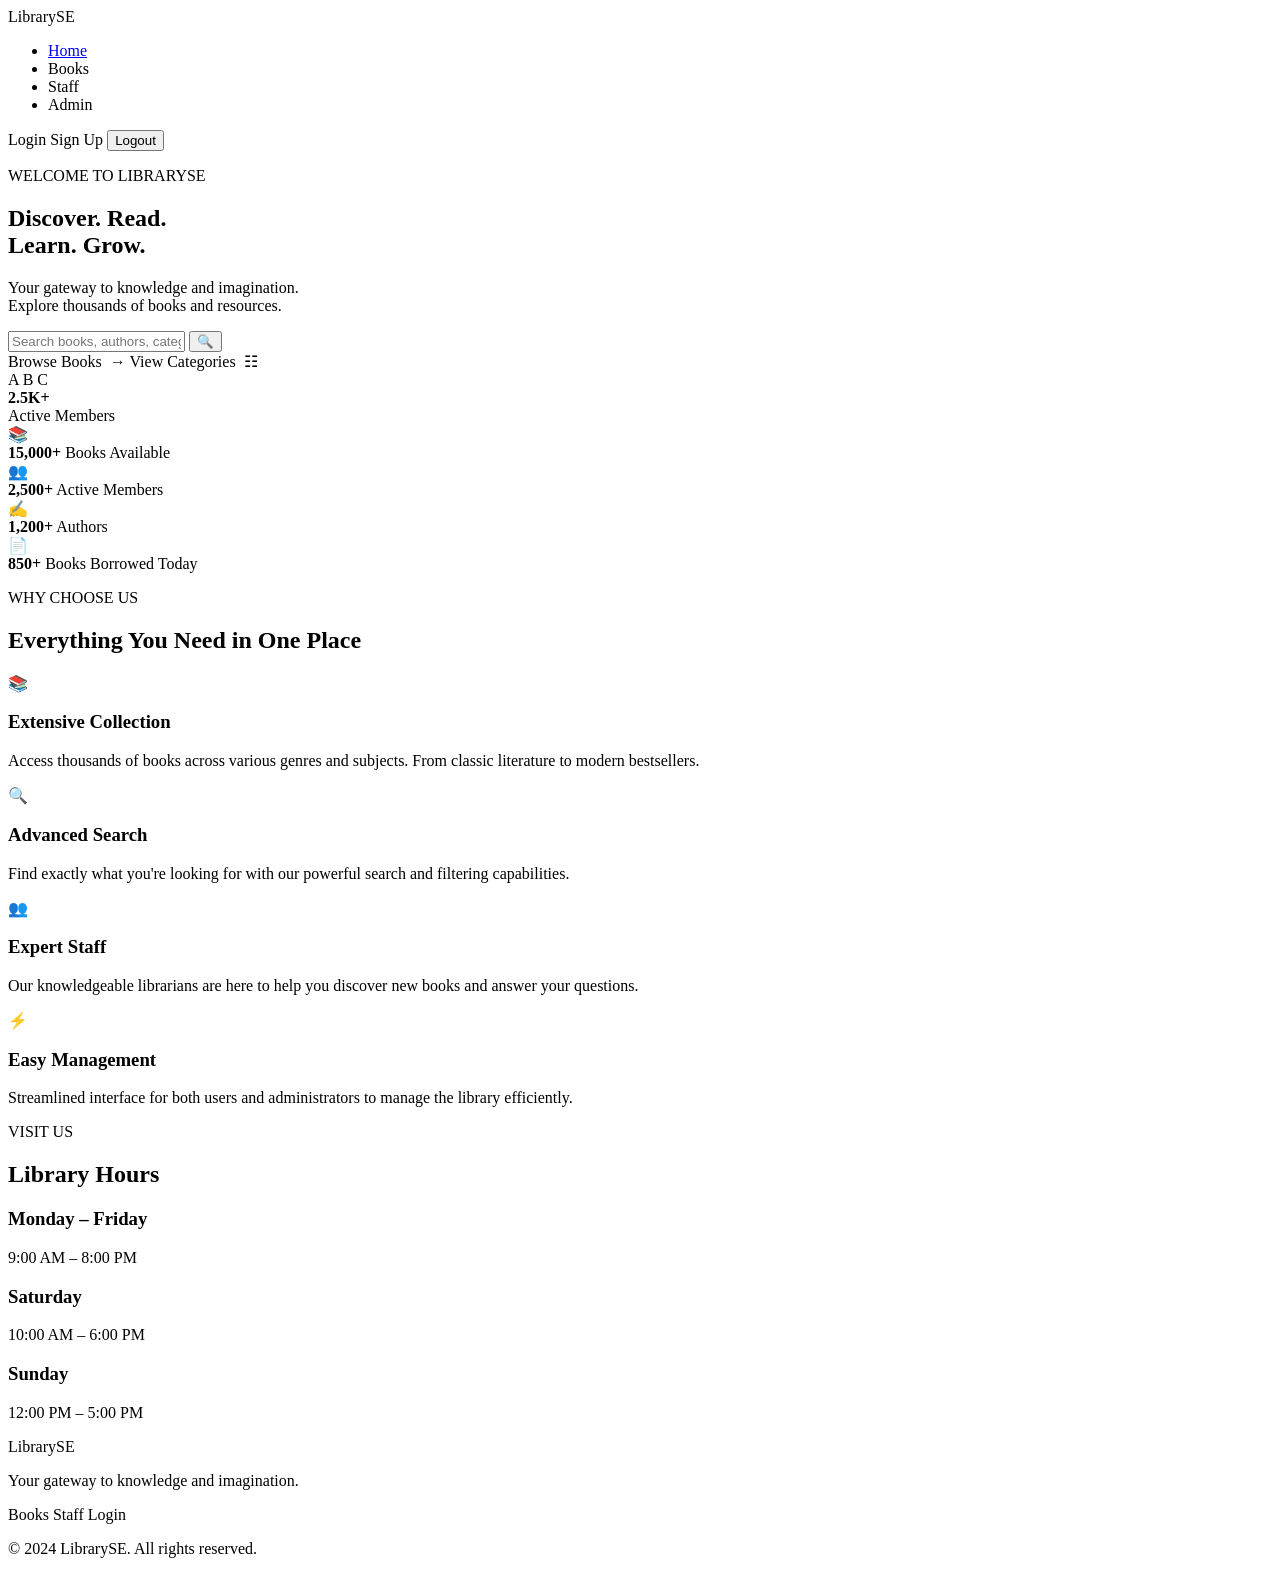
<file: target/classes/templates/index.html>
<!DOCTYPE html>
<html lang="en" xmlns:th="http://www.thymeleaf.org" xmlns:sec="http://www.thymeleaf.org/extras/spring-security">
<head>
    <meta charset="UTF-8">
    <meta name="viewport" content="width=device-width, initial-scale=1.0">
    <title>LibrarySE - Discover. Read. Learn. Grow.</title>
    <link rel="stylesheet" th:href="@{/css/style.css}">
    <link rel="preconnect" href="https://fonts.googleapis.com">
    <link href="https://fonts.googleapis.com/css2?family=Playfair+Display:wght@400;700&family=Inter:wght@300;400;500;600&display=swap" rel="stylesheet">
</head>
<body class="dark-theme">

    <!-- NAV -->
    <header class="site-header">
        <nav class="navbar">
            <div class="logo">Library<span class="logo-accent">SE</span></div>
            <ul class="nav-links">
                <li><a href="#" class="nav-active">Home</a></li>
                <li><a th:href="@{/books}">Books</a></li>
                <li><a th:href="@{/staff}">Staff</a></li>
                <li><a th:href="@{/admin}" sec:authorize="hasRole('ADMIN')">Admin</a></li>
            </ul>
            <div class="nav-actions">
                <a th:href="@{/login}" sec:authorize="!isAuthenticated()" class="btn-ghost">Login</a>
                <a th:href="@{/auth/signup}" sec:authorize="!isAuthenticated()" class="btn-gold">Sign Up</a>
                <form th:action="@{/logout}" method="post" sec:authorize="isAuthenticated()" style="display:inline;">
                    <button type="submit" class="btn-ghost">Logout</button>
                </form>
            </div>
        </nav>
    </header>

    <!-- HERO -->
    <section class="hero">
        <div class="hero-bg"></div>
        <div class="hero-content">
            <div class="hero-left">
                <p class="hero-eyebrow">WELCOME TO LIBRARYSE</p>
                <h1 class="hero-title">
                    Discover. Read.<br>
                    <span class="hero-title-gold">Learn. Grow.</span>
                </h1>
                <p class="hero-subtitle">Your gateway to knowledge and imagination.<br>Explore thousands of books and resources.</p>

                <form th:action="@{/books}" method="get" class="hero-search">
                    <input type="text" name="search" placeholder="Search books, authors, categories..." class="hero-search-input">
                    <button type="submit" class="hero-search-btn">&#128269;</button>
                </form>

                <div class="hero-cta">
                    <a th:href="@{/books}" class="btn-gold">Browse Books &nbsp;&rarr;</a>
                    <a th:href="@{/books}" class="btn-dark">View Categories &nbsp;&#9783;</a>
                </div>

                <div class="hero-members">
                    <div class="member-avatars">
                        <span class="avatar av1">A</span>
                        <span class="avatar av2">B</span>
                        <span class="avatar av3">C</span>
                    </div>
                    <div class="member-text">
                        <strong>2.5K+</strong><br>
                        <span>Active Members</span>
                    </div>
                </div>
            </div>

            <div class="hero-right">
                <div class="stats-panel">
                    <div class="stat-item">
                        <span class="stat-icon">&#128218;</span>
                        <div class="stat-info">
                            <strong>15,000+</strong>
                            <span>Books Available</span>
                        </div>
                    </div>
                    <div class="stat-item">
                        <span class="stat-icon">&#128101;</span>
                        <div class="stat-info">
                            <strong>2,500+</strong>
                            <span>Active Members</span>
                        </div>
                    </div>
                    <div class="stat-item">
                        <span class="stat-icon">&#9997;</span>
                        <div class="stat-info">
                            <strong>1,200+</strong>
                            <span>Authors</span>
                        </div>
                    </div>
                    <div class="stat-item">
                        <span class="stat-icon">&#128196;</span>
                        <div class="stat-info">
                            <strong>850+</strong>
                            <span>Books Borrowed Today</span>
                        </div>
                    </div>
                </div>
            </div>
        </div>
    </section>

    <!-- FEATURES -->
    <section class="features-section">
        <div class="container">
            <p class="section-eyebrow">WHY CHOOSE US</p>
            <h2 class="section-title">Everything You Need in <span class="text-gold">One Place</span></h2>
            <div class="features-grid">
                <div class="feature-card">
                    <div class="feature-icon">&#128218;</div>
                    <h3>Extensive Collection</h3>
                    <p>Access thousands of books across various genres and subjects. From classic literature to modern bestsellers.</p>
                </div>
                <div class="feature-card">
                    <div class="feature-icon">&#128269;</div>
                    <h3>Advanced Search</h3>
                    <p>Find exactly what you're looking for with our powerful search and filtering capabilities.</p>
                </div>
                <div class="feature-card">
                    <div class="feature-icon">&#128101;</div>
                    <h3>Expert Staff</h3>
                    <p>Our knowledgeable librarians are here to help you discover new books and answer your questions.</p>
                </div>
                <div class="feature-card">
                    <div class="feature-icon">&#9889;</div>
                    <h3>Easy Management</h3>
                    <p>Streamlined interface for both users and administrators to manage the library efficiently.</p>
                </div>
            </div>
        </div>
    </section>

    <!-- HOURS -->
    <section class="hours-section">
        <div class="container">
            <p class="section-eyebrow">VISIT US</p>
            <h2 class="section-title">Library <span class="text-gold">Hours</span></h2>
            <div class="hours-grid">
                <div class="hours-card">
                    <h3>Monday – Friday</h3>
                    <p class="hours-time">9:00 AM – 8:00 PM</p>
                </div>
                <div class="hours-card hours-card-featured">
                    <h3>Saturday</h3>
                    <p class="hours-time">10:00 AM – 6:00 PM</p>
                </div>
                <div class="hours-card">
                    <h3>Sunday</h3>
                    <p class="hours-time">12:00 PM – 5:00 PM</p>
                </div>
            </div>
        </div>
    </section>

    <!-- FOOTER -->
    <footer class="site-footer">
        <div class="container footer-inner">
            <div class="footer-brand">
                <div class="logo">Library<span class="logo-accent">SE</span></div>
                <p>Your gateway to knowledge and imagination.</p>
            </div>
            <div class="footer-links">
                <a th:href="@{/books}">Books</a>
                <a th:href="@{/staff}">Staff</a>
                <a th:href="@{/login}">Login</a>
            </div>
            <p class="footer-copy">&copy; 2024 LibrarySE. All rights reserved.</p>
        </div>
    </footer>

</body>
</html>
</file>
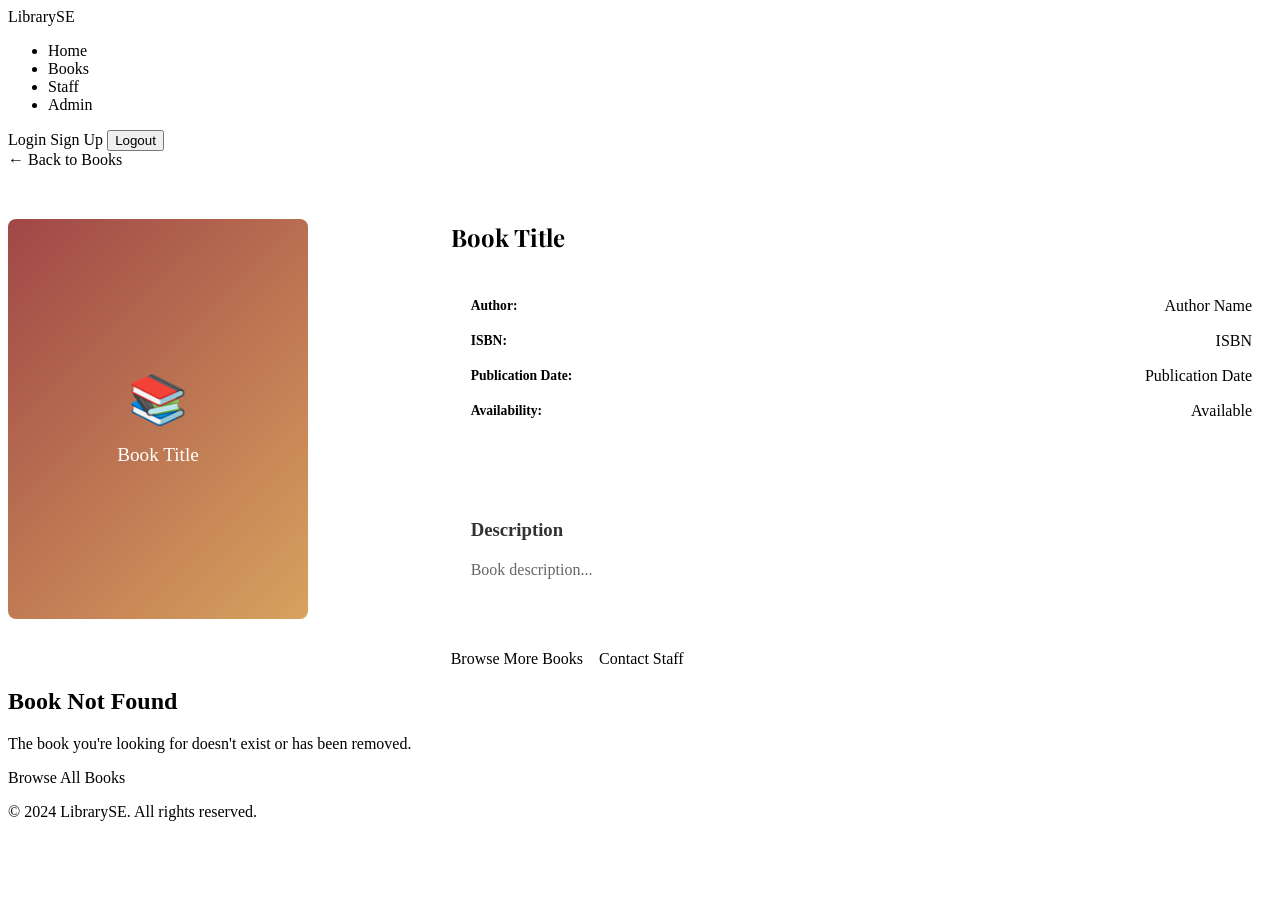
<file: target/classes/templates/book-detail.html>
<!DOCTYPE html>
<html lang="en" xmlns:th="http://www.thymeleaf.org" xmlns:sec="http://www.thymeleaf.org/extras/spring-security">
<head>
    <meta charset="UTF-8">
    <meta name="viewport" content="width=device-width, initial-scale=1.0">
    <title th:text="${book.title} + ' - LibrarySE'">Book Details - LibrarySE</title>
    <link rel="stylesheet" th:href="@{/css/style.css}">
    <link rel="preconnect" href="https://fonts.googleapis.com">
    <link href="https://fonts.googleapis.com/css2?family=Playfair+Display:wght@400;700&family=Inter:wght@300;400;500;600&display=swap" rel="stylesheet">
</head>
<body class="dark-theme">
    <header class="site-header">
        <nav class="navbar">
            <div class="logo">Library<span class="logo-accent">SE</span></div>
            <ul class="nav-links">
                <li><a th:href="@{/}">Home</a></li>
                <li><a th:href="@{/books}" class="nav-active">Books</a></li>
                <li><a th:href="@{/staff}">Staff</a></li>
                <li><a th:href="@{/admin}" sec:authorize="hasRole('ADMIN')">Admin</a></li>
            </ul>
            <div class="nav-actions">
                <a th:href="@{/login}" sec:authorize="!isAuthenticated()" class="btn-ghost">Login</a>
                <a th:href="@{/auth/signup}" sec:authorize="!isAuthenticated()" class="btn-gold">Sign Up</a>
                <form th:action="@{/logout}" method="post" sec:authorize="isAuthenticated()" style="display:inline;">
                    <button type="submit" class="btn-ghost">Logout</button>
                </form>
            </div>
        </nav>
    </header>

    <main>
        <div class="container">
            <section class="section">
                <div style="margin-bottom: 2rem;">
                    <a th:href="@{/books}" class="btn btn-outline">← Back to Books</a>
                </div>

                <div class="card" th:if="${book}">
                    <div style="display: grid; grid-template-columns: 1fr 2fr; gap: 2rem; align-items: start;">
                        <!-- Book Cover -->
                        <div class="book-cover">
                            <img th:if="${book.coverImageUrl}" 
                                 th:src="${book.coverImageUrl}" 
                                 th:alt="${book.title}"
                                 style="width: 100%; max-width: 300px; height: auto; border-radius: 8px; box-shadow: 0 4px 8px rgba(0,0,0,0.1);">
                            <div th:unless="${book.coverImageUrl}" 
                                 class="placeholder-cover"
                                 style="width: 100%; max-width: 300px; height: 400px; background: linear-gradient(135deg, #A04747, #D8A25E); border-radius: 8px; display: flex; align-items: center; justify-content: center; color: white; font-size: 1.2rem; text-align: center;">
                                <div>
                                    <div style="font-size: 3rem; margin-bottom: 1rem;">📚</div>
                                    <div th:text="${book.title}">Book Title</div>
                                </div>
                            </div>
                        </div>

                        <!-- Book Details -->
                        <div class="book-details">
                            <h1 th:text="${book.title}" style="color: var(--text-primary); font-family: 'Playfair Display', serif; margin-bottom: 1rem;">Book Title</h1>
                            
                            <div class="book-info">
                                <div class="info-row">
                                    <strong>Author:</strong>
                                    <span th:text="${book.author}">Author Name</span>
                                </div>
                                
                                <div class="info-row">
                                    <strong>ISBN:</strong>
                                    <span th:text="${book.isbn}">ISBN</span>
                                </div>
                                
                                <div class="info-row" th:if="${book.publicationDate}">
                                    <strong>Publication Date:</strong>
                                    <span th:text="${#temporals.format(book.publicationDate, 'MMMM dd, yyyy')}">Publication Date</span>
                                </div>
                                
                                <div class="info-row">
                                    <strong>Availability:</strong>
                                    <span th:class="${book.isAvailable} ? 'badge badge-success' : 'badge badge-danger'"
                                          th:text="${book.isAvailable} ? 'Available' : 'Unavailable'">Available</span>
                                </div>
                            </div>

                            <div th:if="${book.description}" class="book-description" style="margin-top: 2rem;">
                                <h3 style="color: #343131; margin-bottom: 1rem;">Description</h3>
                                <p th:text="${book.description}" style="line-height: 1.6; color: #666;">Book description...</p>
                            </div>

                            <div class="book-actions" style="margin-top: 2rem;">
                                <a th:href="@{/books}" class="btn btn-outline">Browse More Books</a>
                                <a th:href="@{/staff}" class="btn">Contact Staff</a>
                            </div>
                        </div>
                    </div>
                </div>

                <div th:unless="${book}" class="card">
                    <h2>Book Not Found</h2>
                    <p>The book you're looking for doesn't exist or has been removed.</p>
                    <a th:href="@{/books}" class="btn">Browse All Books</a>
                </div>
            </section>
        </div>
    </main>

    <footer class="site-footer">
        <div class="container footer-inner">
            <p class="footer-copy">&copy; 2024 LibrarySE. All rights reserved.</p>
        </div>
    </footer>

    <style>
        .book-info, .book-description {
            background: rgba(255,255,255,0.04);
            border: 1px solid var(--border);
            padding: 1.25rem;
            border-radius: 10px;
            margin-bottom: 1rem;
        }
        .info-row { display: flex; justify-content: space-between; align-items: center; padding: 0.5rem 0; border-bottom: 1px solid rgba(255,255,255,0.06); }
        .info-row:last-child { border-bottom: none; }
        .info-row strong { color: var(--text-muted); font-size: 0.85rem; min-width: 130px; }
        .info-row span { color: var(--text-primary); }
        .book-description h3 { color: var(--text-primary); margin-bottom: 0.75rem; }
        .book-description p { color: var(--text-muted); line-height: 1.7; }
        .book-actions { display: flex; gap: 1rem; flex-wrap: wrap; margin-top: 2rem; }
        @media (max-width: 768px) {
            div[style*="grid-template-columns: 1fr 2fr"] { grid-template-columns: 1fr !important; }
            .info-row { flex-direction: column; align-items: flex-start; gap: 0.25rem; }
        }
    </style>
</body>
</html>
</file>
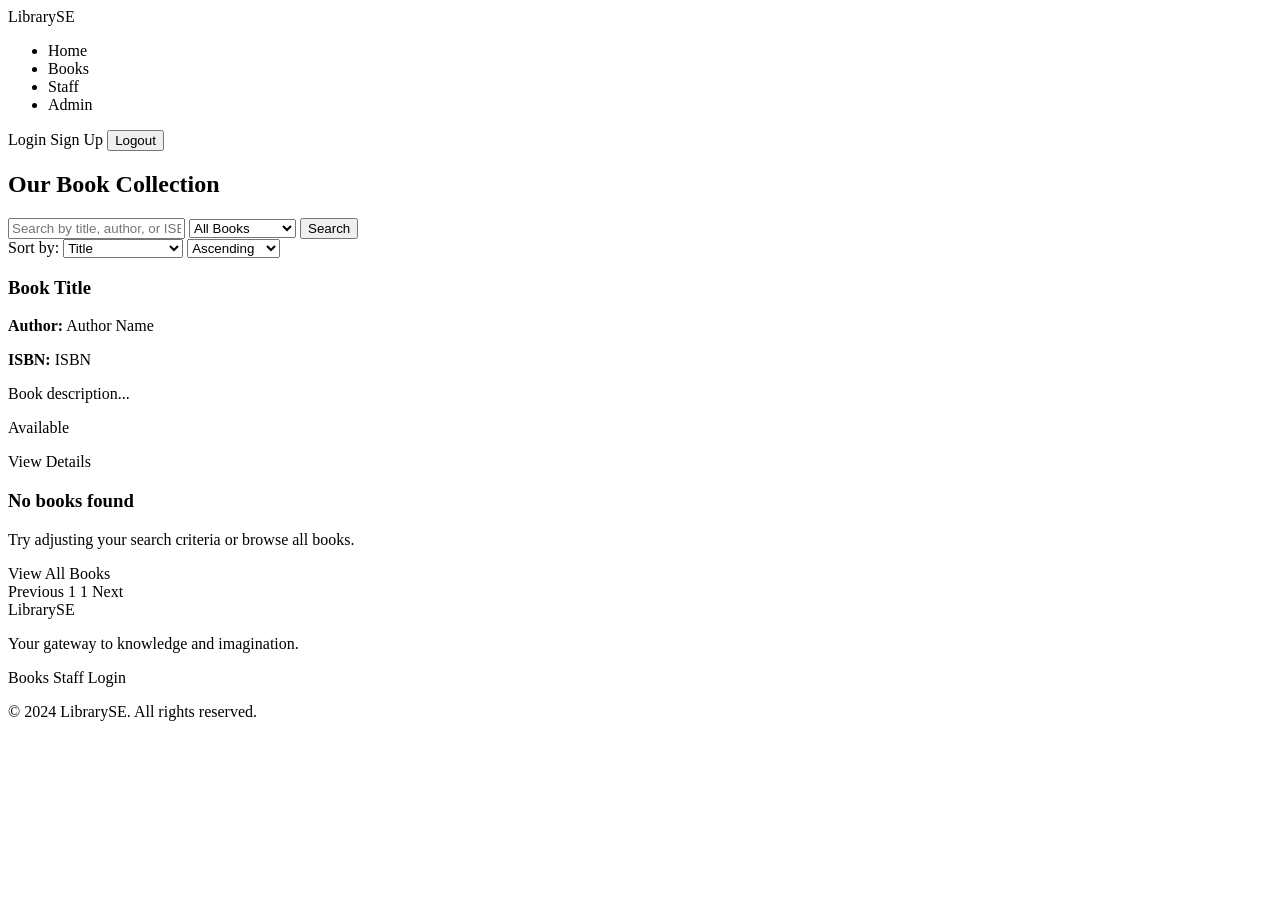
<file: target/classes/templates/books.html>
<!DOCTYPE html>
<html lang="en" xmlns:th="http://www.thymeleaf.org" xmlns:sec="http://www.thymeleaf.org/extras/spring-security">
<head>
    <meta charset="UTF-8">
    <meta name="viewport" content="width=device-width, initial-scale=1.0">
    <title>Books - LibrarySE</title>
    <link rel="stylesheet" th:href="@{/css/style.css}">
    <link rel="preconnect" href="https://fonts.googleapis.com">
    <link href="https://fonts.googleapis.com/css2?family=Playfair+Display:wght@400;700&family=Inter:wght@300;400;500;600&display=swap" rel="stylesheet">
</head>
<body class="dark-theme">
    <header class="site-header">
        <nav class="navbar">
            <div class="logo">Library<span class="logo-accent">SE</span></div>
            <ul class="nav-links">
                <li><a th:href="@{/}">Home</a></li>
                <li><a th:href="@{/books}" class="nav-active">Books</a></li>
                <li><a th:href="@{/staff}">Staff</a></li>
                <li><a th:href="@{/admin}" sec:authorize="hasRole('ADMIN')">Admin</a></li>
            </ul>
            <div class="nav-actions">
                <a th:href="@{/login}" sec:authorize="!isAuthenticated()" class="btn-ghost">Login</a>
                <a th:href="@{/auth/signup}" sec:authorize="!isAuthenticated()" class="btn-gold">Sign Up</a>
                <form th:action="@{/logout}" method="post" sec:authorize="isAuthenticated()" style="display:inline;">
                    <button type="submit" class="btn-ghost">Logout</button>
                </form>
            </div>
        </nav>
    </header>

    <main>
        <div class="container">
            <section class="section">
                <h1>Our <span class="highlight">Book Collection</span></h1>
                
                <form th:action="@{/books}" method="get" class="search-bar">
                    <input type="text" name="search" th:value="${search}" placeholder="Search by title, author, or ISBN..." class="search-input">
                    <select name="available" class="filter-select">
                        <option value="">All Books</option>
                        <option value="true" th:selected="${available == true}">Available Only</option>
                        <option value="false" th:selected="${available == false}">Unavailable</option>
                    </select>
                    <button type="submit" class="btn">Search</button>
                </form>

                <div class="sort-controls">
                    <label for="sort">Sort by:</label>
                    <select name="sort" id="sort" onchange="updateSort()">
                        <option value="title" th:selected="${sort == 'title'}">Title</option>
                        <option value="author" th:selected="${sort == 'author'}">Author</option>
                        <option value="publicationDate" th:selected="${sort == 'publicationDate'}">Publication Date</option>
                    </select>
                    <select name="direction" id="direction" onchange="updateSort()">
                        <option value="asc" th:selected="${direction == 'asc'}">Ascending</option>
                        <option value="desc" th:selected="${direction == 'desc'}">Descending</option>
                    </select>
                </div>

                <div class="card-grid" th:if="${books.content.size() > 0}">
                    <div class="card" th:each="book : ${books.content}">
                        <h3 th:text="${book.title}">Book Title</h3>
                        <p><strong>Author:</strong> <span th:text="${book.author}">Author Name</span></p>
                        <p><strong>ISBN:</strong> <span th:text="${book.isbn}">ISBN</span></p>
                        <p th:if="${book.description}" th:text="${#strings.abbreviate(book.description, 100)}">Book description...</p>
                        <p>
                            <span th:class="${book.isAvailable} ? 'badge badge-success' : 'badge badge-danger'"
                                  th:text="${book.isAvailable} ? 'Available' : 'Unavailable'">Available</span>
                        </p>
                        <div style="margin-top: 1rem;">
                            <a th:href="@{'/books/' + ${book.id}}" class="btn btn-sm">View Details</a>
                        </div>
                    </div>
                </div>

                <div th:if="${books.content.size() == 0}" class="card">
                    <h3>No books found</h3>
                    <p>Try adjusting your search criteria or browse all books.</p>
                    <a th:href="@{/books}" class="btn">View All Books</a>
                </div>

                <div th:if="${books.totalPages > 1}" class="pagination">
                    <a th:if="${books.hasPrevious()}" 
                       th:href="@{/books(search=${search}, available=${available}, sort=${sort}, direction=${direction}, page=${books.number - 1})}">Previous</a>
                    
                    <span th:each="pageNum : ${#numbers.sequence(0, books.totalPages - 1)}"
                          th:if="${pageNum >= books.number - 2 and pageNum <= books.number + 2}">
                        <a th:if="${pageNum != books.number}"
                           th:href="@{/books(search=${search}, available=${available}, sort=${sort}, direction=${direction}, page=${pageNum})}"
                           th:text="${pageNum + 1}">1</a>
                        <span th:if="${pageNum == books.number}" class="current" th:text="${pageNum + 1}">1</span>
                    </span>
                    
                    <a th:if="${books.hasNext()}" 
                       th:href="@{/books(search=${search}, available=${available}, sort=${sort}, direction=${direction}, page=${books.number + 1})}">Next</a>
                </div>
            </section>
        </div>
    </main>

    <footer class="site-footer">
        <div class="container footer-inner">
            <div class="footer-brand">
                <div class="logo">Library<span class="logo-accent">SE</span></div>
                <p>Your gateway to knowledge and imagination.</p>
            </div>
            <div class="footer-links">
                <a th:href="@{/books}">Books</a>
                <a th:href="@{/staff}">Staff</a>
                <a th:href="@{/login}">Login</a>
            </div>
            <p class="footer-copy">&copy; 2024 LibrarySE. All rights reserved.</p>
        </div>
    </footer>

    <script>
        function updateSort() {
            const sort = document.getElementById('sort').value;
            const direction = document.getElementById('direction').value;
            const search = new URLSearchParams(window.location.search).get('search') || '';
            const available = new URLSearchParams(window.location.search).get('available') || '';
            
            const url = new URL(window.location.href);
            url.searchParams.set('sort', sort);
            url.searchParams.set('direction', direction);
            url.searchParams.set('page', '0');
            
            window.location.href = url.toString();
        }
    </script>
</body>
</html>
</file>
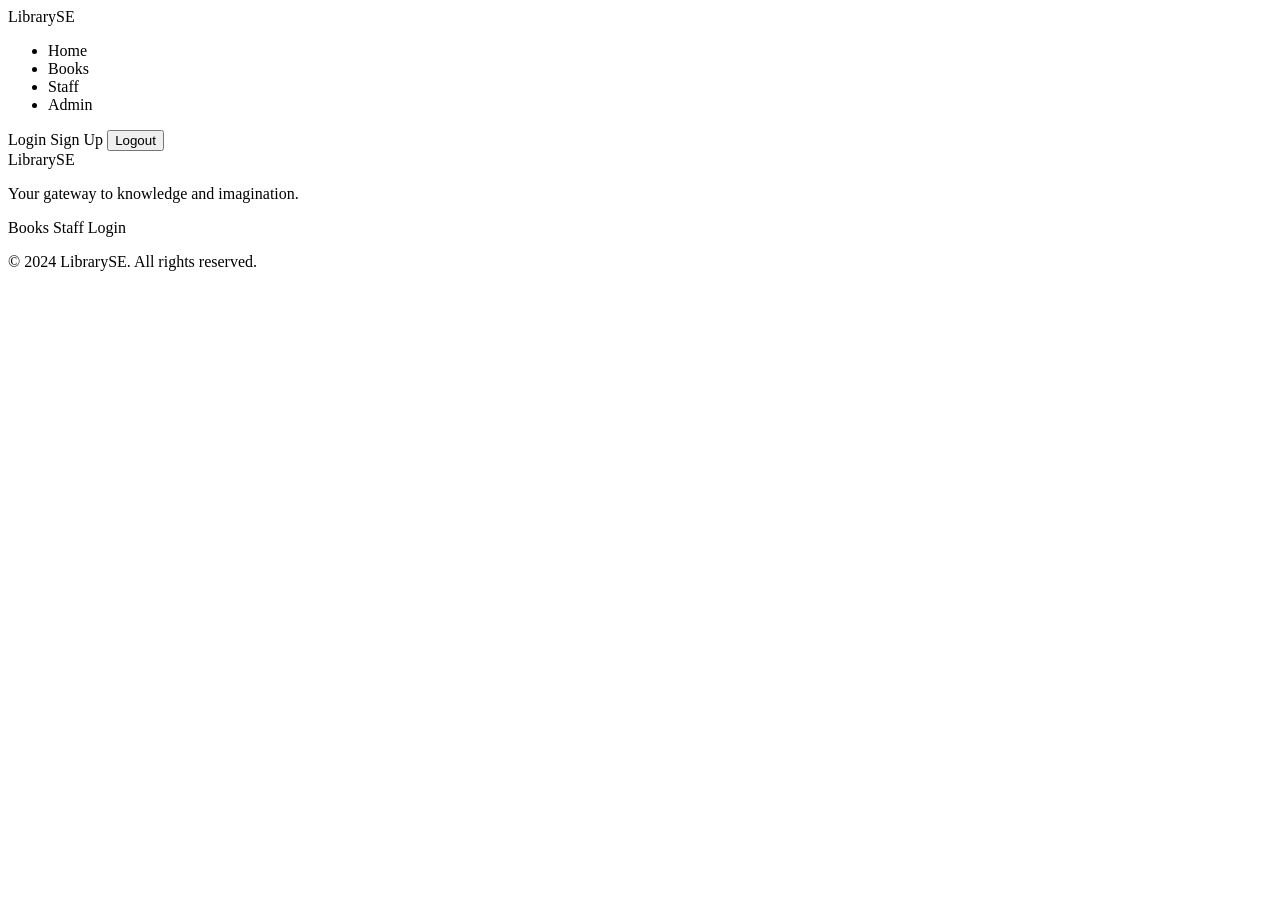
<file: target/classes/templates/layout.html>
<!DOCTYPE html>
<html lang="en" xmlns:th="http://www.thymeleaf.org" xmlns:sec="http://www.thymeleaf.org/extras/spring-security">
<head>
    <meta charset="UTF-8">
    <meta name="viewport" content="width=device-width, initial-scale=1.0">
    <title th:text="${title != null ? title + ' - LibrarySE' : 'LibrarySE'}">LibrarySE</title>
    <link rel="stylesheet" th:href="@{/css/style.css}">
    <link rel="preconnect" href="https://fonts.googleapis.com">
    <link href="https://fonts.googleapis.com/css2?family=Playfair+Display:wght@400;700&family=Inter:wght@300;400;500;600&display=swap" rel="stylesheet">
</head>
<body class="dark-theme">
    <header class="site-header">
        <nav class="navbar">
            <div class="logo">Library<span class="logo-accent">SE</span></div>
            <ul class="nav-links">
                <li><a th:href="@{/}">Home</a></li>
                <li><a th:href="@{/books}">Books</a></li>
                <li><a th:href="@{/staff}">Staff</a></li>
                <li><a th:href="@{/admin}" sec:authorize="hasRole('ADMIN')">Admin</a></li>
            </ul>
            <div class="nav-actions">
                <a th:href="@{/login}" sec:authorize="!isAuthenticated()" class="btn-ghost">Login</a>
                <a th:href="@{/auth/signup}" sec:authorize="!isAuthenticated()" class="btn-gold">Sign Up</a>
                <form th:action="@{/logout}" method="post" sec:authorize="isAuthenticated()" style="display:inline;">
                    <button type="submit" class="btn-ghost">Logout</button>
                </form>
            </div>
        </nav>
    </header>

    <main>
        <div th:fragment="content">
            <!-- Content will be inserted here -->
        </div>
    </main>

    <footer class="site-footer">
        <div class="container footer-inner">
            <div class="footer-brand">
                <div class="logo">Library<span class="logo-accent">SE</span></div>
                <p>Your gateway to knowledge and imagination.</p>
            </div>
            <div class="footer-links">
                <a th:href="@{/books}">Books</a>
                <a th:href="@{/staff}">Staff</a>
                <a th:href="@{/login}">Login</a>
            </div>
            <p class="footer-copy">&copy; 2024 LibrarySE. All rights reserved.</p>
        </div>
    </footer>

    <script th:fragment="scripts">
        <!-- Scripts will be inserted here -->
    </script>
</body>
</html>
</file>
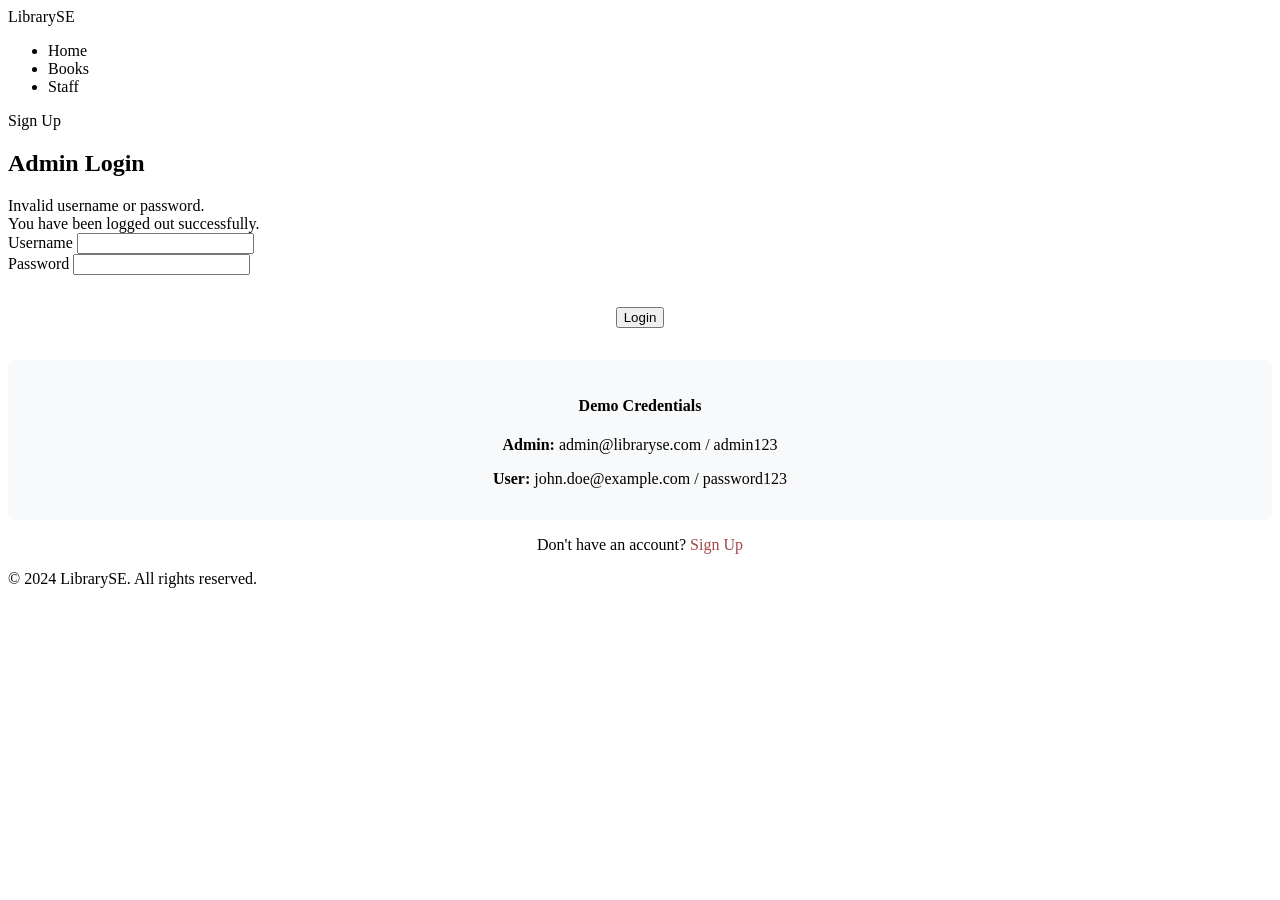
<file: target/classes/templates/login.html>
<!DOCTYPE html>
<html lang="en" xmlns:th="http://www.thymeleaf.org">
<head>
    <meta charset="UTF-8">
    <meta name="viewport" content="width=device-width, initial-scale=1.0">
    <title>Login - LibrarySE</title>
    <link rel="stylesheet" th:href="@{/css/style.css}">
    <link rel="preconnect" href="https://fonts.googleapis.com">
    <link href="https://fonts.googleapis.com/css2?family=Playfair+Display:wght@400;700&family=Inter:wght@300;400;500;600&display=swap" rel="stylesheet">
</head>
<body class="dark-theme">
    <header class="site-header">
        <nav class="navbar">
            <div class="logo">Library<span class="logo-accent">SE</span></div>
            <ul class="nav-links">
                <li><a th:href="@{/}">Home</a></li>
                <li><a th:href="@{/books}">Books</a></li>
                <li><a th:href="@{/staff}">Staff</a></li>
            </ul>
            <div class="nav-actions">
                <a th:href="@{/auth/signup}" class="btn-gold">Sign Up</a>
            </div>
        </nav>
    </header>

    <main>
        <div class="container">
            <div class="login-form">
                <h2>Admin Login</h2>
                <div th:if="${param.error}" class="alert alert-error">
                    Invalid username or password.
                </div>
                <div th:if="${param.logout}" class="alert alert-success">
                    You have been logged out successfully.
                </div>
                
                <form th:action="@{/login}" method="post">
                    <div class="form-group">
                        <label for="username">Username</label>
                        <input type="text" id="username" name="username" required>
                    </div>
                    <div class="form-group">
                        <label for="password">Password</label>
                        <input type="password" id="password" name="password" required>
                    </div>
                    <div style="text-align: center; margin-top: 2rem;">
                        <button type="submit" class="btn">Login</button>
                    </div>
                </form>
                
                <div style="text-align: center; margin-top: 2rem; padding: 1rem; background-color: #f8f9fa; border-radius: 8px;">
                    <h4>Demo Credentials</h4>
                    <p><strong>Admin:</strong> admin@libraryse.com / admin123</p>
                    <p><strong>User:</strong> john.doe@example.com / password123</p>
                </div>
                
                <div style="text-align: center; margin-top: 1rem;">
                    <p>Don't have an account? <a th:href="@{/auth/signup}" style="color: #A04747;">Sign Up</a></p>
                </div>
            </div>
        </div>
    </main>

    <footer class="site-footer">
        <div class="container footer-inner">
            <p class="footer-copy">&copy; 2024 LibrarySE. All rights reserved.</p>
        </div>
    </footer>
</body>
</html>
</file>
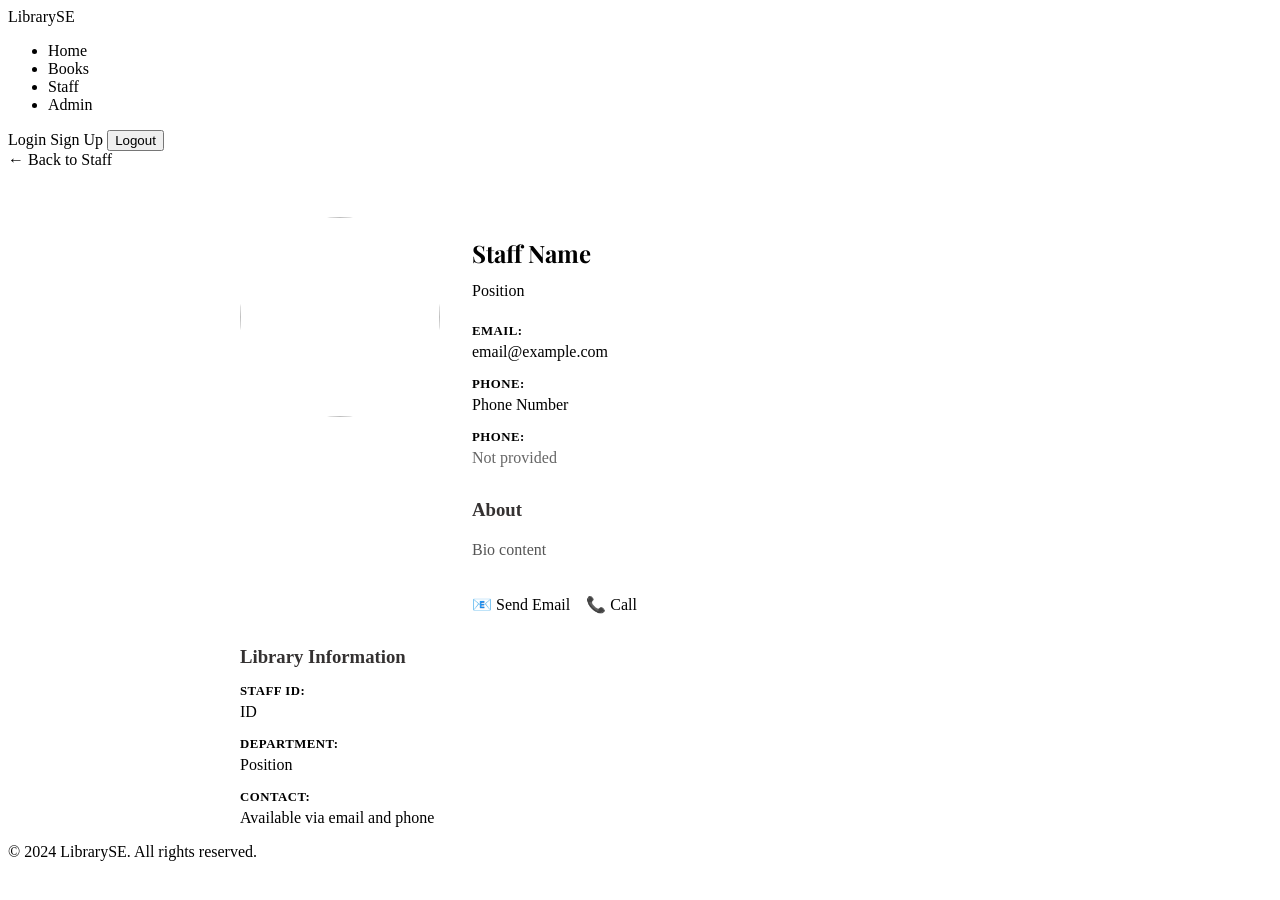
<file: target/classes/templates/staff-detail.html>
<!DOCTYPE html>
<html lang="en" xmlns:th="http://www.thymeleaf.org" xmlns:sec="http://www.thymeleaf.org/extras/spring-security">
<head>
    <meta charset="UTF-8">
    <meta name="viewport" content="width=device-width, initial-scale=1.0">
    <title th:text="${staff.fullName} + ' - LibrarySE'">Staff Details - LibrarySE</title>
    <link rel="stylesheet" th:href="@{/css/style.css}">
    <link rel="preconnect" href="https://fonts.googleapis.com">
    <link href="https://fonts.googleapis.com/css2?family=Playfair+Display:wght@400;700&family=Inter:wght@300;400;500;600&display=swap" rel="stylesheet">
</head>
<body class="dark-theme">
    <header class="site-header">
        <nav class="navbar">
            <div class="logo">Library<span class="logo-accent">SE</span></div>
            <ul class="nav-links">
                <li><a th:href="@{/}">Home</a></li>
                <li><a th:href="@{/books}">Books</a></li>
                <li><a th:href="@{/staff}" class="nav-active">Staff</a></li>
                <li><a th:href="@{/admin}" sec:authorize="hasRole('ADMIN')">Admin</a></li>
            </ul>
            <div class="nav-actions">
                <a th:href="@{/login}" sec:authorize="!isAuthenticated()" class="btn-ghost">Login</a>
                <a th:href="@{/auth/signup}" sec:authorize="!isAuthenticated()" class="btn-gold">Sign Up</a>
                <form th:action="@{/logout}" method="post" sec:authorize="isAuthenticated()" style="display:inline;">
                    <button type="submit" class="btn-ghost">Logout</button>
                </form>
            </div>
        </nav>
    </header>

    <main>
        <div class="container">
            <section class="section">
                <div style="margin-bottom: 2rem;">
                    <a th:href="@{/staff}" class="btn btn-outline" style="margin-bottom: 1rem; display: inline-block;">
                        ← Back to Staff
                    </a>
                </div>

                <div class="card" style="max-width: 800px; margin: 0 auto;">
                    <div style="display: flex; flex-wrap: wrap; gap: 2rem; align-items: flex-start;">
                        <!-- Profile Image -->
                        <div style="flex: 0 0 200px;">
                            <div class="profile-image-container">
                                <img th:if="${staff.profileImageUrl != null and !staff.profileImageUrl.isEmpty()}" 
                                     th:src="${staff.profileImageUrl}" 
                                     th:alt="${staff.fullName}"
                                     class="profile-image">
                                <div th:unless="${staff.profileImageUrl != null and !staff.profileImageUrl.isEmpty()}" 
                                     class="profile-image-placeholder">
                                    <span th:text="${#strings.substring(staff.firstName, 0, 1) + #strings.substring(staff.lastName, 0, 1)}">AB</span>
                                </div>
                            </div>
                        </div>

                        <!-- Staff Information -->
                        <div style="flex: 1; min-width: 300px;">
                            <h1 th:text="${staff.fullName}" style="color: var(--gold); margin-bottom: 0.5rem; font-family: 'Playfair Display', serif;">Staff Name</h1>
                            <h2 th:text="${staff.position}" style="color: var(--text-muted); font-size: 1rem; font-weight: 500; margin-bottom: 1.5rem;">Position</h2>

                            <div class="info-grid">
                                <div class="info-item">
                                    <strong>Email:</strong>
                                    <a th:href="'mailto:' + ${staff.email}" th:text="${staff.email}">email@example.com</a>
                                </div>
                                
                                <div class="info-item" th:if="${staff.phoneNumber != null and !staff.phoneNumber.isEmpty()}">
                                    <strong>Phone:</strong>
                                    <a th:href="'tel:' + ${staff.phoneNumber}" th:text="${staff.phoneNumber}">Phone Number</a>
                                </div>
                                
                                <div class="info-item" th:unless="${staff.phoneNumber != null and !staff.phoneNumber.isEmpty()}">
                                    <strong>Phone:</strong>
                                    <span style="color: #666;">Not provided</span>
                                </div>
                            </div>

                            <!-- Bio Section -->
                            <div th:if="${staff.bio != null and !staff.bio.isEmpty()}" style="margin-top: 2rem;">
                                <h3 style="color: #343131; margin-bottom: 1rem;">About</h3>
                                <p th:text="${staff.bio}" style="line-height: 1.6; color: #555;">Bio content</p>
                            </div>

                            <!-- Contact Actions -->
                            <div style="margin-top: 2rem; display: flex; gap: 1rem; flex-wrap: wrap;">
                                <a th:href="'mailto:' + ${staff.email}" class="btn">
                                    📧 Send Email
                                </a>
                                <a th:if="${staff.phoneNumber != null and !staff.phoneNumber.isEmpty()}" 
                                   th:href="'tel:' + ${staff.phoneNumber}" 
                                   class="btn btn-outline">
                                    📞 Call
                                </a>
                            </div>
                        </div>
                    </div>
                </div>

                <!-- Additional Information -->
                <div class="card" style="max-width: 800px; margin: 2rem auto 0;">
                    <h3 style="color: #343131; margin-bottom: 1rem;">Library Information</h3>
                    <div class="info-grid">
                        <div class="info-item">
                            <strong>Staff ID:</strong>
                            <span th:text="${staff.id}">ID</span>
                        </div>
                        <div class="info-item">
                            <strong>Department:</strong>
                            <span th:text="${staff.position}">Position</span>
                        </div>
                        <div class="info-item">
                            <strong>Contact:</strong>
                            <span>Available via email and phone</span>
                        </div>
                    </div>
                </div>
            </section>
        </div>
    </main>

    <footer class="site-footer">
        <div class="container footer-inner">
            <p class="footer-copy">&copy; 2024 LibrarySE. All rights reserved.</p>
        </div>
    </footer>

    <style>
        .profile-image-container {
            width: 200px;
            height: 200px;
            border-radius: 50%;
            overflow: hidden;
            margin: 0 auto;
            border: 3px solid var(--gold);
        }
        .profile-image { width: 100%; height: 100%; object-fit: cover; }
        .profile-image-placeholder {
            width: 100%;
            height: 100%;
            background: rgba(201,168,76,0.15);
            display: flex;
            align-items: center;
            justify-content: center;
            color: var(--gold);
            font-size: 3rem;
            font-weight: bold;
        }
        .info-grid { display: grid; gap: 1rem; }
        .info-item { display: flex; flex-direction: column; gap: 0.25rem; }
        .info-item strong { color: var(--text-muted); font-size: 0.8rem; text-transform: uppercase; letter-spacing: 0.5px; }
        .info-item a { color: var(--gold); text-decoration: none; font-weight: 500; }
        .info-item a:hover { text-decoration: underline; }
        .book-info, .book-description {
            background: rgba(255,255,255,0.04);
            border: 1px solid var(--border);
            padding: 1.25rem;
            border-radius: 10px;
        }
        .info-row { display: flex; justify-content: space-between; align-items: center; padding: 0.5rem 0; border-bottom: 1px solid rgba(255,255,255,0.06); }
        .info-row:last-child { border-bottom: none; }
        .info-row strong { color: var(--text-muted); font-size: 0.85rem; min-width: 120px; }
        @media (max-width: 768px) {
            .profile-image-container { width: 130px; height: 130px; }
            .profile-image-placeholder { font-size: 2rem; }
        }
    </style>
</body>
</html>
</file>
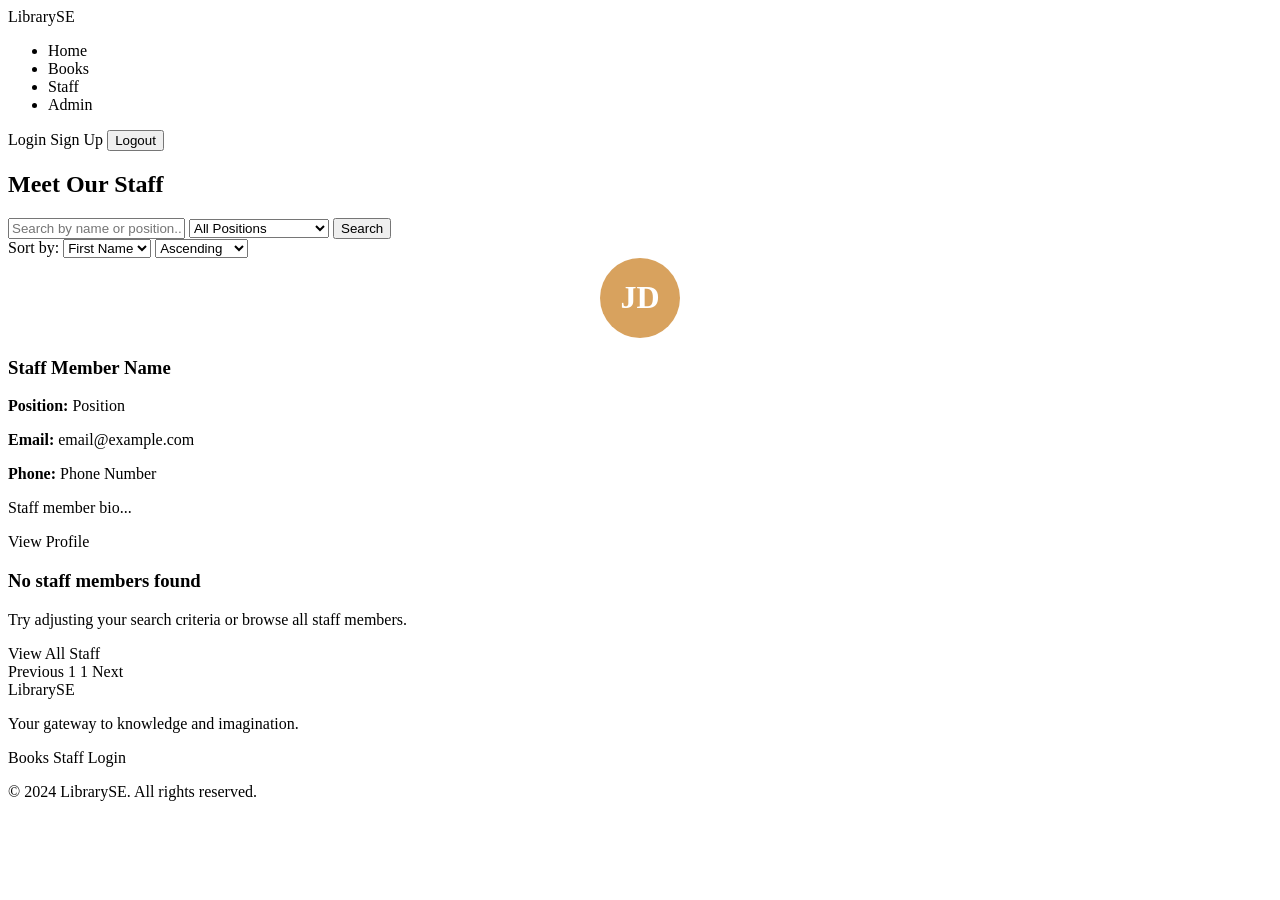
<file: target/classes/templates/staff.html>
<!DOCTYPE html>
<html lang="en" xmlns:th="http://www.thymeleaf.org" xmlns:sec="http://www.thymeleaf.org/extras/spring-security">
<head>
    <meta charset="UTF-8">
    <meta name="viewport" content="width=device-width, initial-scale=1.0">
    <title>Staff - LibrarySE</title>
    <link rel="stylesheet" th:href="@{/css/style.css}">
    <link rel="preconnect" href="https://fonts.googleapis.com">
    <link href="https://fonts.googleapis.com/css2?family=Playfair+Display:wght@400;700&family=Inter:wght@300;400;500;600&display=swap" rel="stylesheet">
</head>
<body class="dark-theme">
    <header class="site-header">
        <nav class="navbar">
            <div class="logo">Library<span class="logo-accent">SE</span></div>
            <ul class="nav-links">
                <li><a th:href="@{/}">Home</a></li>
                <li><a th:href="@{/books}">Books</a></li>
                <li><a th:href="@{/staff}" class="nav-active">Staff</a></li>
                <li><a th:href="@{/admin}" sec:authorize="hasRole('ADMIN')">Admin</a></li>
            </ul>
            <div class="nav-actions">
                <a th:href="@{/login}" sec:authorize="!isAuthenticated()" class="btn-ghost">Login</a>
                <a th:href="@{/auth/signup}" sec:authorize="!isAuthenticated()" class="btn-gold">Sign Up</a>
                <form th:action="@{/logout}" method="post" sec:authorize="isAuthenticated()" style="display:inline;">
                    <button type="submit" class="btn-ghost">Logout</button>
                </form>
            </div>
        </nav>
    </header>

    <main>
        <div class="container">
            <section class="section">
                <h1>Meet Our <span class="highlight">Staff</span></h1>
                
                <form th:action="@{/staff}" method="get" class="search-bar">
                    <input type="text" name="search" th:value="${search}" placeholder="Search by name or position..." class="search-input">
                    <select name="position" class="filter-select">
                        <option value="">All Positions</option>
                        <option value="Librarian" th:selected="${position == 'Librarian'}">Librarian</option>
                        <option value="Assistant Librarian" th:selected="${position == 'Assistant Librarian'}">Assistant Librarian</option>
                        <option value="Library Director" th:selected="${position == 'Library Director'}">Library Director</option>
                        <option value="Technical Services" th:selected="${position == 'Technical Services'}">Technical Services</option>
                        <option value="Reference Librarian" th:selected="${position == 'Reference Librarian'}">Reference Librarian</option>
                    </select>
                    <button type="submit" class="btn">Search</button>
                </form>

                <div class="sort-controls">
                    <label for="sort">Sort by:</label>
                    <select name="sort" id="sort" onchange="updateSort()">
                        <option value="firstName" th:selected="${sort == 'firstName'}">First Name</option>
                        <option value="lastName" th:selected="${sort == 'lastName'}">Last Name</option>
                        <option value="position" th:selected="${sort == 'position'}">Position</option>
                    </select>
                    <select name="direction" id="direction" onchange="updateSort()">
                        <option value="asc" th:selected="${direction == 'asc'}">Ascending</option>
                        <option value="desc" th:selected="${direction == 'desc'}">Descending</option>
                    </select>
                </div>

                <div class="card-grid" th:if="${staff.content.size() > 0}">
                    <div class="card" th:each="member : ${staff.content}">
                        <div style="text-align: center; margin-bottom: 1rem;">
                            <div style="width: 80px; height: 80px; background-color: #D8A25E; border-radius: 50%; margin: 0 auto; display: flex; align-items: center; justify-content: center; color: white; font-size: 2rem; font-weight: bold;"
                                 th:text="${#strings.substring(member.firstName, 0, 1) + #strings.substring(member.lastName, 0, 1)}">JD</div>
                        </div>
                        <h3 th:text="${member.fullName}">Staff Member Name</h3>
                        <p><strong>Position:</strong> <span th:text="${member.position}">Position</span></p>
                        <p><strong>Email:</strong> <span th:text="${member.email}">email@example.com</span></p>
                        <p th:if="${member.phoneNumber}"><strong>Phone:</strong> <span th:text="${member.phoneNumber}">Phone Number</span></p>
                        <p th:if="${member.bio}" th:text="${#strings.abbreviate(member.bio, 150)}">Staff member bio...</p>
                        <div style="margin-top: 1rem;">
                            <a th:href="@{'/staff/' + ${member.id}}" class="btn btn-sm">View Profile</a>
                        </div>
                    </div>
                </div>

                <div th:if="${staff.content.size() == 0}" class="card">
                    <h3>No staff members found</h3>
                    <p>Try adjusting your search criteria or browse all staff members.</p>
                    <a th:href="@{/staff}" class="btn">View All Staff</a>
                </div>

                <div th:if="${staff.totalPages > 1}" class="pagination">
                    <a th:if="${staff.hasPrevious()}" 
                       th:href="@{/staff(search=${search}, position=${position}, sort=${sort}, direction=${direction}, page=${staff.number - 1})}">Previous</a>
                    
                    <span th:each="pageNum : ${#numbers.sequence(0, staff.totalPages - 1)}"
                          th:if="${pageNum >= staff.number - 2 and pageNum <= staff.number + 2}">
                        <a th:if="${pageNum != staff.number}"
                           th:href="@{/staff(search=${search}, position=${position}, sort=${sort}, direction=${direction}, page=${pageNum})}"
                           th:text="${pageNum + 1}">1</a>
                        <span th:if="${pageNum == staff.number}" class="current" th:text="${pageNum + 1}">1</span>
                    </span>
                    
                    <a th:if="${staff.hasNext()}" 
                       th:href="@{/staff(search=${search}, position=${position}, sort=${sort}, direction=${direction}, page=${staff.number + 1})}">Next</a>
                </div>
            </section>
        </div>
    </main>

    <footer class="site-footer">
        <div class="container footer-inner">
            <div class="footer-brand">
                <div class="logo">Library<span class="logo-accent">SE</span></div>
                <p>Your gateway to knowledge and imagination.</p>
            </div>
            <div class="footer-links">
                <a th:href="@{/books}">Books</a>
                <a th:href="@{/staff}">Staff</a>
                <a th:href="@{/login}">Login</a>
            </div>
            <p class="footer-copy">&copy; 2024 LibrarySE. All rights reserved.</p>
        </div>
    </footer>

    <script>
        function updateSort() {
            const sort = document.getElementById('sort').value;
            const direction = document.getElementById('direction').value;
            
            const url = new URL(window.location.href);
            url.searchParams.set('sort', sort);
            url.searchParams.set('direction', direction);
            url.searchParams.set('page', '0');
            
            window.location.href = url.toString();
        }
    </script>
</body>
</html>
</file>
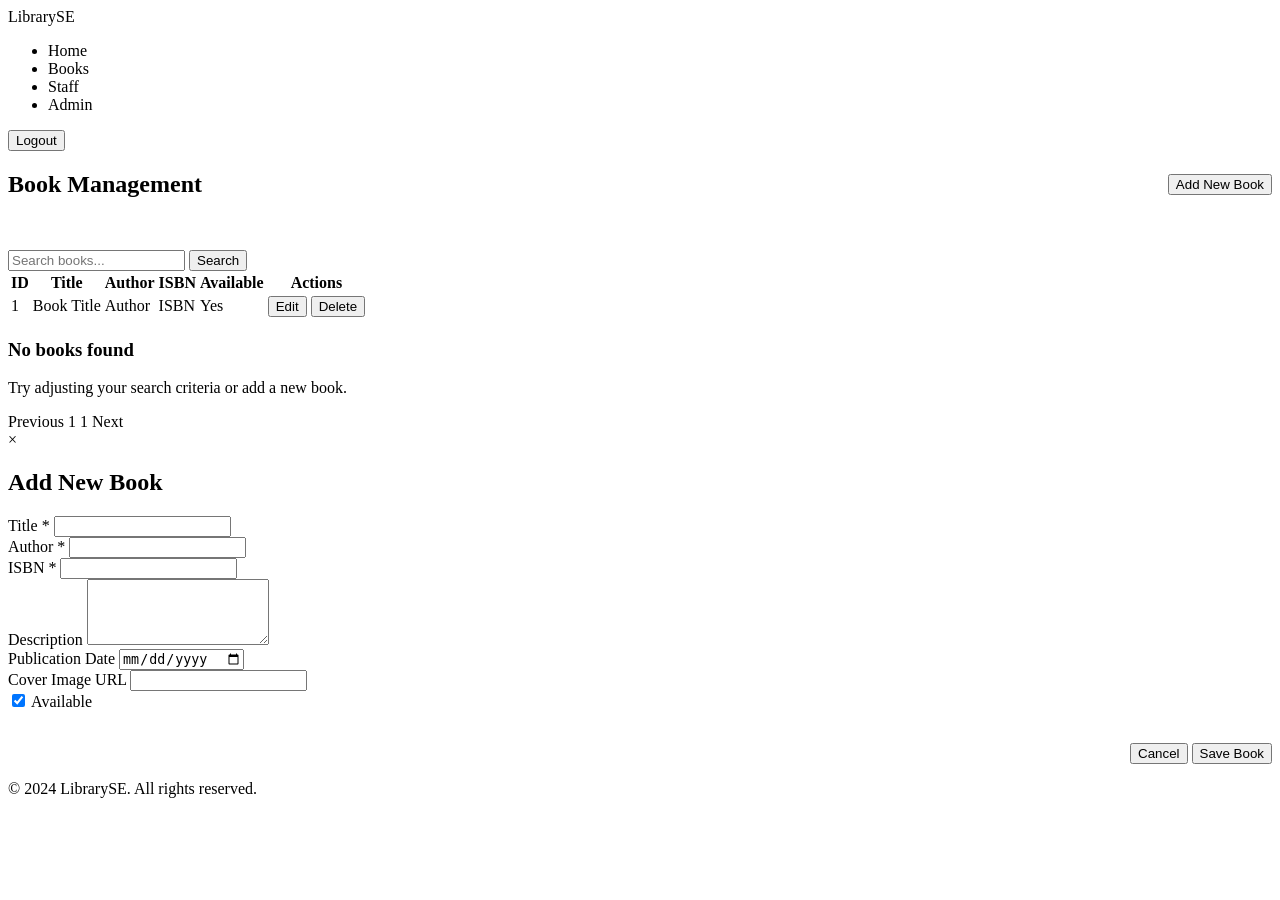
<file: target/classes/templates/admin/admin-books.html>
<!DOCTYPE html>
<html lang="en" xmlns:th="http://www.thymeleaf.org" xmlns:sec="http://www.thymeleaf.org/extras/spring-security">
<head>
    <meta charset="UTF-8">
    <meta name="viewport" content="width=device-width, initial-scale=1.0">
    <title>Admin Books - LibrarySE</title>
    <link rel="stylesheet" th:href="@{/css/style.css}">
    <link rel="preconnect" href="https://fonts.googleapis.com">
    <link href="https://fonts.googleapis.com/css2?family=Playfair+Display:wght@400;700&family=Inter:wght@300;400;500;600&display=swap" rel="stylesheet">
</head>
<body class="dark-theme">
    <header class="site-header">
        <nav class="navbar">
            <div class="logo">Library<span class="logo-accent">SE</span></div>
            <ul class="nav-links">
                <li><a th:href="@{/}">Home</a></li>
                <li><a th:href="@{/books}">Books</a></li>
                <li><a th:href="@{/staff}">Staff</a></li>
                <li><a th:href="@{/admin}" class="nav-active" sec:authorize="hasRole('ADMIN')">Admin</a></li>
            </ul>
            <div class="nav-actions">
                <form th:action="@{/logout}" method="post" sec:authorize="isAuthenticated()" style="display:inline;">
                    <button type="submit" class="btn-ghost">Logout</button>
                </form>
            </div>
        </nav>
    </header>

    <main>
        <div class="container">
            <section class="section">
                <div style="display: flex; justify-content: space-between; align-items: center; margin-bottom: 2rem;">
                    <h1>Book <span class="highlight">Management</span></h1>
                    <button class="btn" onclick="openBookModal()">Add New Book</button>
                </div>

                <form th:action="@{/admin/books}" method="get" class="search-bar">
                    <input type="text" name="search" th:value="${search}" placeholder="Search books..." class="search-input">
                    <button type="submit" class="btn">Search</button>
                </form>

                <div class="card" style="overflow-x: auto;">
                    <table class="table">
                        <thead>
                            <tr>
                                <th>ID</th>
                                <th>Title</th>
                                <th>Author</th>
                                <th>ISBN</th>
                                <th>Available</th>
                                <th>Actions</th>
                            </tr>
                        </thead>
                        <tbody>
                            <tr th:each="book : ${books.content}">
                                <td th:text="${book.id}">1</td>
                                <td th:text="${book.title}">Book Title</td>
                                <td th:text="${book.author}">Author</td>
                                <td th:text="${book.isbn}">ISBN</td>
                                <td>
                                    <span th:class="${book.isAvailable} ? 'badge badge-success' : 'badge badge-danger'"
                                          th:text="${book.isAvailable} ? 'Yes' : 'No'">Yes</span>
                                </td>
                                <td>
                                    <div class="table-actions">
                                        <button class="btn btn-sm btn-warning" th:onclick="'editBook(' + ${book.id} + ')'">Edit</button>
                                        <button class="btn btn-sm btn-danger" th:onclick="'deleteBook(' + ${book.id} + ')'">Delete</button>
                                    </div>
                                </td>
                            </tr>
                        </tbody>
                    </table>
                </div>

                <div th:if="${books.content.size() == 0}" class="card">
                    <h3>No books found</h3>
                    <p>Try adjusting your search criteria or add a new book.</p>
                </div>

                <div th:if="${books.totalPages > 1}" class="pagination">
                    <a th:if="${books.hasPrevious()}" 
                       th:href="@{/admin/books(search=${search}, page=${books.number - 1})}">Previous</a>
                    
                    <span th:each="pageNum : ${#numbers.sequence(0, books.totalPages - 1)}"
                          th:if="${pageNum >= books.number - 2 and pageNum <= books.number + 2}">
                        <a th:if="${pageNum != books.number}"
                           th:href="@{/admin/books(search=${search}, page=${pageNum})}"
                           th:text="${pageNum + 1}">1</a>
                        <span th:if="${pageNum == books.number}" class="current" th:text="${pageNum + 1}">1</span>
                    </span>
                    
                    <a th:if="${books.hasNext()}" 
                       th:href="@{/admin/books(search=${search}, page=${books.number + 1})}">Next</a>
                </div>
            </section>
        </div>
    </main>

    <div id="bookModal" class="modal">
        <div class="modal-content">
            <span class="close" onclick="closeBookModal()">&times;</span>
            <h2 id="modalTitle">Add New Book</h2>
            <form id="bookForm">
                <div class="form-group">
                    <label for="title">Title *</label>
                    <input type="text" id="title" name="title" required>
                </div>
                <div class="form-group">
                    <label for="author">Author *</label>
                    <input type="text" id="author" name="author" required>
                </div>
                <div class="form-group">
                    <label for="isbn">ISBN *</label>
                    <input type="text" id="isbn" name="isbn" required>
                </div>
                <div class="form-group">
                    <label for="description">Description</label>
                    <textarea id="description" name="description" rows="4"></textarea>
                </div>
                <div class="form-group">
                    <label for="publicationDate">Publication Date</label>
                    <input type="date" id="publicationDate" name="publicationDate">
                </div>
                <div class="form-group">
                    <label for="coverImageUrl">Cover Image URL</label>
                    <input type="url" id="coverImageUrl" name="coverImageUrl">
                </div>
                <div class="form-group">
                    <label>
                        <input type="checkbox" id="isAvailable" name="isAvailable" checked>
                        Available
                    </label>
                </div>
                <div style="text-align: right; margin-top: 2rem;">
                    <button type="button" class="btn btn-outline" onclick="closeBookModal()">Cancel</button>
                    <button type="submit" class="btn">Save Book</button>
                </div>
            </form>
        </div>
    </div>

    <footer class="site-footer">
        <div class="container footer-inner">
            <p class="footer-copy">&copy; 2024 LibrarySE. All rights reserved.</p>
        </div>
    </footer>

    <script>
        let currentBookId = null;

        function openBookModal(bookId = null) {
            currentBookId = bookId;
            const modal = document.getElementById('bookModal');
            const modalTitle = document.getElementById('modalTitle');
            const form = document.getElementById('bookForm');
            
            if (bookId) {
                modalTitle.textContent = 'Edit Book';
                loadBookData(bookId);
            } else {
                modalTitle.textContent = 'Add New Book';
                form.reset();
                document.getElementById('isAvailable').checked = true;
            }
            
            modal.style.display = 'block';
        }

        function closeBookModal() {
            document.getElementById('bookModal').style.display = 'none';
            currentBookId = null;
        }

        function loadBookData(bookId) {
            fetch(`/admin/books/${bookId}`)
                .then(response => response.json())
                .then(book => {
                    document.getElementById('title').value = book.title || '';
                    document.getElementById('author').value = book.author || '';
                    document.getElementById('isbn').value = book.isbn || '';
                    document.getElementById('description').value = book.description || '';
                    document.getElementById('publicationDate').value = book.publicationDate || '';
                    document.getElementById('coverImageUrl').value = book.coverImageUrl || '';
                    document.getElementById('isAvailable').checked = book.isAvailable || false;
                })
                .catch(error => {
                    console.error('Error loading book:', error);
                    alert('Error loading book data');
                });
        }

        function editBook(bookId) {
            openBookModal(bookId);
        }

        function deleteBook(bookId) {
            if (confirm('Are you sure you want to delete this book?')) {
                fetch(`/admin/books/${bookId}`, {
                    method: 'DELETE'
                })
                .then(response => {
                    if (response.ok) {
                        location.reload();
                    } else {
                        alert('Error deleting book');
                    }
                })
                .catch(error => {
                    console.error('Error deleting book:', error);
                    alert('Error deleting book');
                });
            }
        }

        document.getElementById('bookForm').addEventListener('submit', function(e) {
            e.preventDefault();
            
            const formData = new FormData(this);
            const bookData = {
                title: formData.get('title'),
                author: formData.get('author'),
                isbn: formData.get('isbn'),
                description: formData.get('description'),
                publicationDate: formData.get('publicationDate') || null,
                coverImageUrl: formData.get('coverImageUrl'),
                isAvailable: formData.get('isAvailable') === 'on'
            };

            const url = currentBookId ? `/admin/books/${currentBookId}` : '/admin/books';
            const method = currentBookId ? 'PUT' : 'POST';

            fetch(url, {
                method: method,
                headers: {
                    'Content-Type': 'application/json'
                },
                body: JSON.stringify(bookData)
            })
            .then(response => {
                if (response.ok) {
                    closeBookModal();
                    location.reload();
                } else {
                    alert('Error saving book');
                }
            })
            .catch(error => {
                console.error('Error saving book:', error);
                alert('Error saving book');
            });
        });

        window.onclick = function(event) {
            const modal = document.getElementById('bookModal');
            if (event.target === modal) {
                closeBookModal();
            }
        };
    </script>
</body>
</html>
</file>
